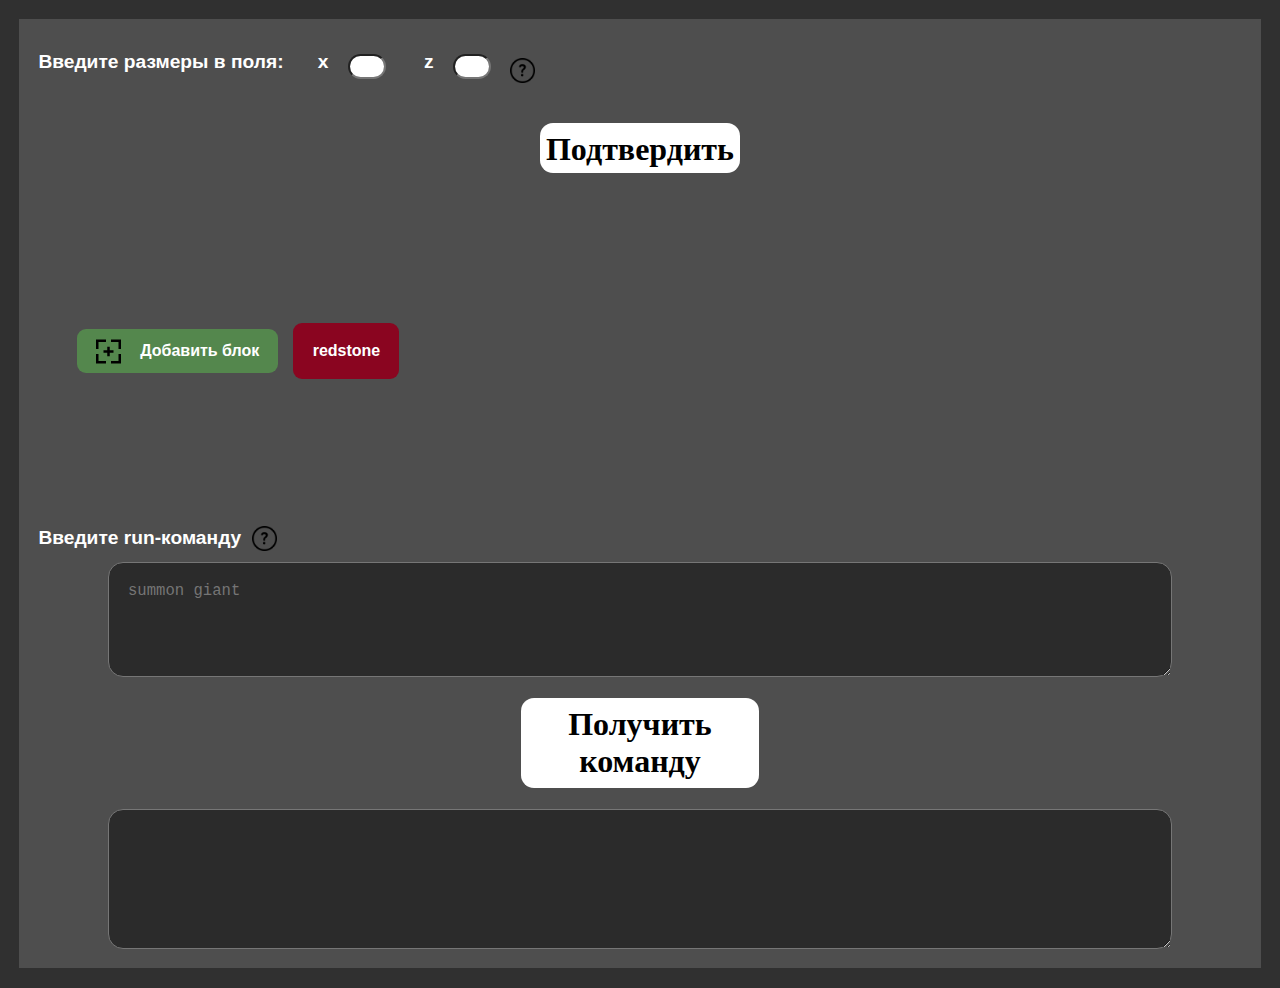
<file: index.html>
<!DOCTYPE HTML>
<html lang="ru">
    <head>
        <meta charset="UTF-8">
        <meta name="viewport" content="width=device-width">
        <title>Sample</title>
        <link href="style.css" rel="stylesheet">
    </head>
    <body>
        <section>
            <div class="header">
                <div class="flex" id="settingses">
                    <h1 class="main_text text white">Введите размеры в поля: &ensp;&ensp;&ensp;</h1>
                    <h1 class="main_text text white">x</h1>
                    <input type="text" maxlength="2" class="input" id="input_x">
                    <h1 class="main_text text white">&ensp;&ensp;z</h1>
                    <input type="text" maxlength="2" class="input" id="input_z">
                    <div class="que" id="QUExz">
                        <!--
                        <h1 class="white main_text">
                            Размер поля по координатам x и z,
                            в рамках которого будет происходить
                            проверка условий</h1>
                            -->
                    </div>
                </div>
                
                <div class="button" id="confirmSizes">
                    <h1 class="multi_text text">Подтвердить</h1>
                </div>
                
                <div class="flex coordsPlayerBlock">
                    <input type="checkbox" id="detectAir">
                    <h1 class="main_text text white">Детектить блоки воздуха?&nbsp;&nbsp;</h1>
                    <div class="que popupSwitch" id="QUEair" pid="1"></div>
                </div>
                
                <div class="flex coordsPlayerBlock">
                    
                    <h1 class="main_text text white">Укажите координаты </h1>
                    <h1 class="main_text text white">x</h1>
                    <input type="text" id="detectAirX" class="input playerCoordInput">
                    <h1 class="main_text text white">z</h1>
                    <input type="text" id="detectAirZ" class="input playerCoordInput">
                    <h1 class="main_text text white"> сущности &nbsp;</h1>
                    <div class="que" id="QUEentity"></div>
                     
                    <input type="text" class="input" id="EntityInput">
                    <div class="button" id="TakePlayerCoordsButton" state=false>
                        <img src="img/pointer.svg" alt="">
                    </div>
                    &nbsp;
                    <div class="que" id="QUEplayer"></div>
                </div>
                
            </div>
            <div class="blockPallete flex wrap">
                <!--<input id="AddBlockInput" type="text" max="64" placeholder="diamond_block">-->
                <div id="AddBlockButton" class="flex blockPalleteItem button">
                    <img src="img/plus.svg" alt="" class="plusimg">
                    <h1 class="text small_text white" id="AddBlock">Добавить блок</h1>
                </div>
                
                <h1 class="text small_text white blockPalleteItem" id="Redstone" status="no">redstone</h1>
            </div>
            
            <!--сетка-->
            <div class="flex gridWrap">
                <div class="flex button white addLayerButton" id="AddGridLayerLower">
                    <img src="img/plus.svg" alt="" class="plusimg">
                    <h1 class="multi_text text">Добавить слой ниже</h1>
                </div>
                <div class="flex gridWrap">
                    <div layer="0" id="originalGrid" class="grid blocksGrid" oncontextmenu="return false;"></div>
                </div>
                <div class="flex button white addLayerButton" id="AddGridLayerUpper">
                    <img src="img/plus.svg" alt="" class="plusimg">
                    <h1 class="multi_text text">Добавить слой выше</h1>
                </div>
            </div>
            
            <div class="flex">
                <h1 class="main_text text white">Введите run-команду&nbsp;&nbsp;</h1>
                <div class="que" id="QUErun"></div>
            </div>
            <div class="flex" id="CustomCommandParent">
                <textarea name="" cols="20" rows="5" maxlength="32767" id="CustomCommand"></textarea>
            </div>
            
            <div class="button" id="giveCommandButton">
                    <h1 class="multi_text text">Получить команду</h1>
            </div>
            
            <div class="flex" id="commandInputParent">
                <textarea name="" id="commandInput" cols="20" rows="5" maxlength="32767"></textarea>
            </div>
            
        </section>
        <script src="script.js"></script>
    </body>
</html>
</file>
<file: style.css>
* {
    position: relative;
}

body, html {
    width: calc(100%-var(-mm)*2);
    height: calc(100%-var(-mm)*2);
    background: var(--font);
    margin: 0;
    
    --font: #303030;
    --mm: 1.2em;
}

.grid {
    top: 0;
    display: grid;
    
    grid-template-columns: repeat(3, 1fr);
    grid-template-rows: repeat(3, 1fr);
    width: fit-content;
    height: fit-content;
    
    background: #3e3e3e;
    margin: calc(var(--mm)*2);
    
    grid-gap: 5px;
    visibility: hidden;
    padding: 5px;
    transition: .2s .1s ease;
}

item {
    width: 50px;
    height: 50px;
    background: #4e4e4e;
    border-radius: 3px;
    cursor: pointer;
    display: flex;
    -ms-align-items: center;
    align-items: center;
    justify-content: center;
    font-family: cursive;
    font-size: var(--mm);
    user-select: none;
    color: rgba(255, 255, 255, 0.2);
}

item::after {
    content: '';
    position: absolute;
    left: 0;
    top: 0;
    background: transparent;
    width: 100%;
    height: 100%;
}

item:hover::after {
    background: rgba(255, 255, 255, 0.2);
}

.flex {
    display: -webkit-flex;
    display: -moz-flex;
    display: -ms-flex;
    display: -o-flex;
    display: flex;
    width: fit-content;
}

.wrap {
    flex-wrap: wrap;
    gap: 15px;
}

section {
    width: calc(100% - var(--mm)*4);
    height: fit-content;
    background: #4e4e4e;
    padding: var(--mm);
    margin: var(--mm);
}

.header {
    width: auto;
    height: fit-content;
}

.button {
    cursor: pointer;
    justify-content: center;
    align-items: center;
    text-align: center;
    border-radius: 13px;
    padding: 0 0;
    
    width: max-content;
    height: max-content;
    max-width: 200px;
    max-height: 50px;
    margin: auto;
    user-select: none;
}

.button > h1 {
    padding: 8px 0;
}

.white {
    color: white;
}

.black {
    color: black;
}

.text {
    transition: .5s ease;
}

.multi_text {
    font-family: cursive;
    text-align: center;
}

.main_text {
    font-family: sans-serif;
    font-size: 1.2em;
    width: fit-content;
}

.small_text {
    font-size: 1em;
    font-family: Verdana, Geneva, Tahoma, sans-serif;
}

.input {
    bottom: 4px;
    height: 1em;
    margin-top: 1.5em;
    margin: 1em;
    width: 30px;
    border-radius: 20px;
    font-size: 1.2em;
    font-family: cursive;
    
    justify-content: center;
    align-items: center;
    text-align: center;
}

#giveCommandButton {
    padding: 0 var(--mm);
    background: white;
    position: relative;
    margin: auto;
    transition: .5s ease;
    height: fit-content;
    min-height: fit-content;
    margin-bottom: var(--mm);
}

#confirmSizes {
    width: 200px;
    background: white;
    position: relative;
    margin: auto;
    transition: .5s ease;
}

#confirmSizes:hover * {
    color: #a70021;
}

.blockPallete {
    margin: calc(var(--mm)*2);
    width: fit-content;
    height: fit-content;
    display: flex;
}

.blockPalleteItem {
    padding: calc(var(--mm)/2) var(--mm);
    border-radius: 9px;
    width: fit-content;
    height: fit-content;
    user-select: none;
    cursor: pointer;
    transition: .1s ease;
    margin: auto;
}

.blockPalleteItem:hover {
    outline: 3px double black;
    box-shadow: 4px 4px white;
}

.blockPalleteItem[status=yes] {
    outline: 3px double black;
    box-shadow: 4px 4px white;
}

#CenterBlock {
    background: cyan;
}

#AddBlockButton {
    background: #54874d;
}

#Redstone {
    background: #8a0520;
    padding: calc(var(--mm));
}

#commandInput {
    margin: auto;
    width: 80vw;
    height: fit-content;
    font-size: 1.2em;
    color:#00c85d;
    text-align: start;
    background: #2b2b2b;
    user-select: auto;
    resize: both;
    border-radius: 15px;
    overflow-x: none;
    overflow-y: auto;
    min-width: 100px;
    min-height: 100px;
    max-width: 85vw;
    max-height: 85vh;
    padding: var(--mm);
}

#commandInputParent {
    justify-content: center;
    align-items: center;
    display: -webkit-flex;
    display: -moz-flex;
    display: -ms-flex;
    display: -o-flex;
    display: flex;
    margin: auto;
    width: max-content;
    height: fit-content;
    padding: 0;
    font-family: monospace;
}

.plusimg {
    margin: 0 calc(var(--mm)) 0 0;
    width: 25px;
    height: 25px;
}

#AddBlock {
    margin: 0;
    padding: 0;
}

.smallInput {
    min-width: 50px;
    width: fit-content;
    max-width: 150px;
    padding: 0;
    margin: 0;
    margin-top: calc(var(--mm)/2);
}



#TakePlayerCoordsButton {
    width: 50px;
    height: 50px;
    background: white;
    margin: 0 var(--mm);
    border-radius: 16px;
    transition: .2s ease;
    display: none;
    opacity: 0;
}

#TakePlayerCoordsButton:hover {
    background: #97dada;
}

#TakePlayerCoordsButton[state=true] {
    transform: rotate(45deg);
    background: #97dada;
}

#TakePlayerCoordsButton img {
    width: 80%;
    height: 80%;
    left: calc(50px*0.075);
    top: calc(50px*0.075);
}

.addLayerButton {
    background: #476367;
    padding: calc(var(--mm)/2);
    min-width: 200px;
    visibility: hidden;
    opacity: 0;
    transition: .2s ease;
}

.addLayerButton:hover {
    background: #55a2ad;
}

.gridWrap {
    max-width: 100vw;
    height: auto;
    overflow: auto;
    width: clamp(50%, 100%, 90vw);
}

.gridWrap::-webkit-scrollbar {
    background: #2c2c2c;
    width: 3px;
    height: 12px;
}

.gridWrap::-webkit-scrollbar-thumb {
    background: #71a9c8;
    width: 4px;
    height: 15px;
    bottom: 0;
    outline: 1px dashed black;
}

#originalGrid {
    outline: 3px solid cyan;
}

#CustomCommand {
    width: 80vw;
    min-height: 2ch;
    max-height: 8ch;
    height: fit-content;
    resize: vertical;
    background: #2b2b2b;
    text-align: start;
    color: #00c85d;
    font-family: monospace;
    border-radius: 15px;
    padding: calc(var(--mm));
    font-size: 1.2em;
}

#CustomCommandParent {
    display: -webkit-flex;
    display: -moz-flex;
    display: -ms-flex;
    display: -o-flex;
    display: flex;
    justify-content: center;
    -ms-align-items: center;
    align-items: center;
    margin: auto;
}


.coordsPlayerBlock {
    visibility: hidden;
    opacity: 0;
    transition: .2s ease;
    flex-wrap: wrap;
}

.que {
    background: url(img/question.png);
    background-size: contain;
    background-repeat: no-repeat;
    width: 25px;
    height: 25px;
    position: relative;
    right: 0;
    top: 0;
    margin: auto 0;
    cursor: pointer;
    z-index: 1;
}

/*
.que h1 {
    width: 200px;
    background: #2b2b2b;
    border-radius: 15px;
    top: 25px;
    padding: calc(var(--mm)/2);
    font-size: 1em;
    font-family: sans-serif;
    outline: 2px solid white;
    opacity: 0;
    transition: .3s ease;
    transform: scale(0);
    transform-origin: top left;
    font-weight: 100;
    max-width: max-content;
    min-width: min-content;
    right: 100%;
}

.que:hover h1 {
    opacity: 1;
    transform: scale(1);
}
*/

.que::after {
    position: absolute;
    content: '';
    padding: calc(var(--mm)/2);
    opacity: 0;
    z-index: -5;
    transition: .3s ease;
    width: 200px;
    transform: scale(0);
    max-width: calc(180ch+var(--mm));
    min-width: 5ch;
    max-height: max-content;
    min-height: calc(1ch+var(--mm));
    background: #2b2b2b;
    outline: 2px solid white;
    color: white;
    font-family: sans-serif;
    margin: calc(var(--mm)/2);
    top: calc(-25 + var(--mm)/2);
    left: 25px;
    border-radius: 15px;
    transform-origin: left top;
}

.que:hover::after {
    opacity: 1;
    z-index: 60;
    transform: scale(1);
}

#QUExz::after {
    content: 'Размер поля по координатам x и z, в рамках которого будет происходить проверка условий';
}

#QUEair::after {
    content: 'Выберите это, если вы хотите создать множество условий, которые потенциально могут пересекаться. Дополнительные блоки воздух в условии позволят избежать ошибок.';
}

#QUEplayer::after {
    content: 'Выберите, где на поле будет располагаться сущность, относительно которой будет выполняться проверка условий';
}

#EntityInput {
    min-width: 25px;
    width: 25vw;
    max-width: 200px;
    resize: horizontal;
}

#QUEentity::after {
    content: 'Значение по умолчанию - @a (любой игрок). Пишите сюда что-то только, если знаете, что делаете'
}

#QUErun::after {
    content: 'Команда, что будет запущена, при выполнении всех условий';
}
</file>
